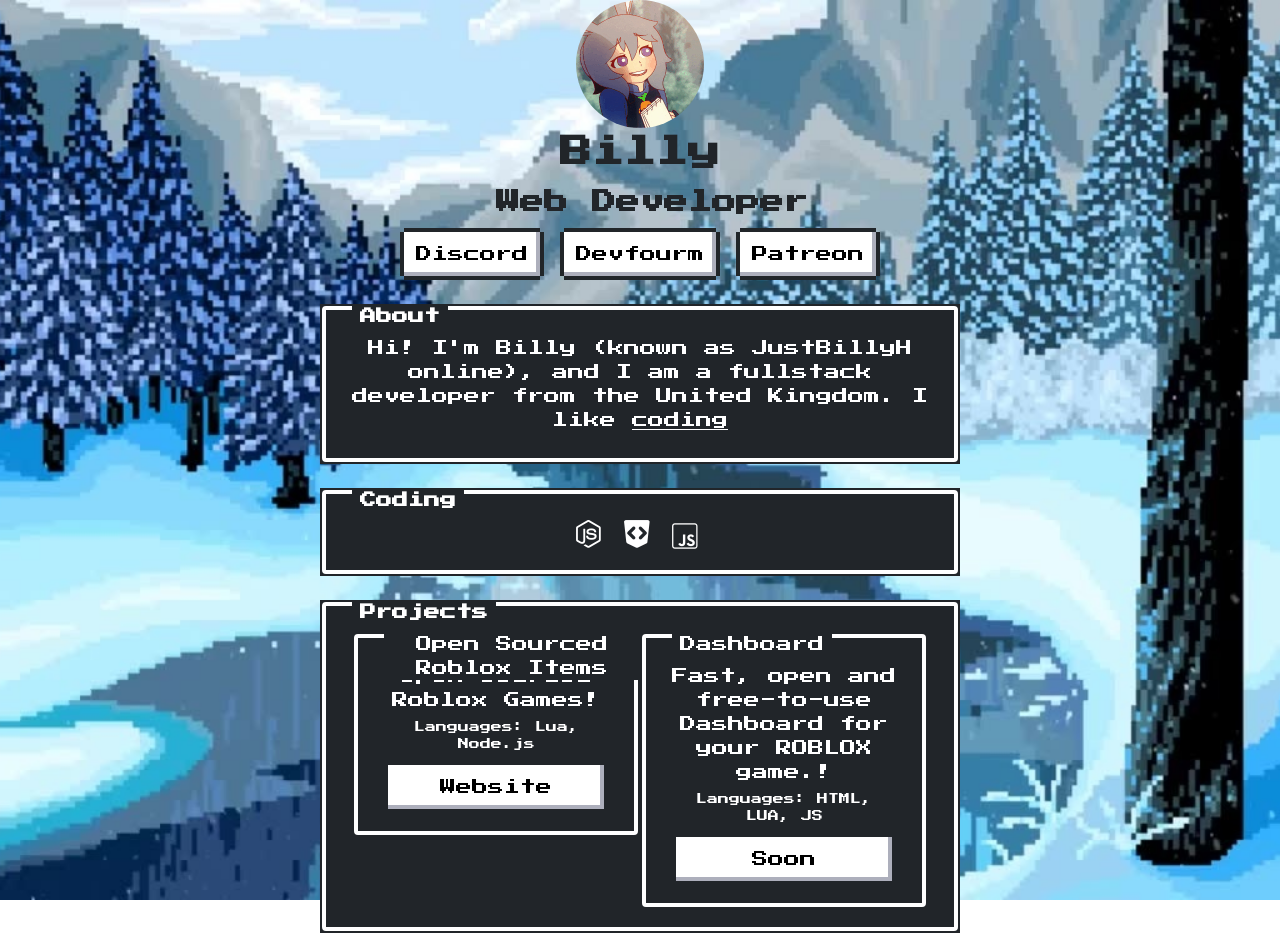
<file: index.html>
<!--

       _           _   ____  _ _ _       _    _ 
      | |         | | |  _ \(_) | |     | |  | |
      | |_   _ ___| |_| |_) |_| | |_   _| |__| |
  _   | | | | / __| __|  _ <| | | | | | |  __  |
 | |__| | |_| \__ \ |_| |_) | | | | |_| | |  | |
  \____/ \__,_|___/\__|____/|_|_|_|\__, |_|  |_|
                                    __/ |       
                                   |___/        
     
-->

<html>

<head>
    <meta https-equiv='Content-Type' content='text/html; charset=utf-8' />
    <title>JustBillyH</title>
    <meta name='viewport' content='width=device-width, initial-scale=1, maximum-scale=1.0, user-scalable=no' />
    <link href='assets/css/nes.min.css' rel='stylesheet' />
    <link href='assets/css/custom.css' rel='stylesheet' />
    <link href='assets/css/font-mfizz.min.css' rel='stylesheet' />
    <link href='https://fonts.googleapis.com/css?family=Press+Start+2P' rel='stylesheet' />
    <meta content='https://cdn.discordapp.com/avatars/559545072648192000/b8cbdb69992b9f3a0fb464ac55da6d22' property='og:image' />
    <meta content='JustBillyH' property='og:title' />
    <meta content='Web Developer from the UK' name='og:description' />
    <meta content='Web Developer from the UK' name='description' />
    <meta name='keywords' content='JustBillyH, website, developer, GitHub, Discord'>
    <meta property='og:url' content='https://justbillyh.xyz' />
    <meta property='og:site_name' content='justbillyh.xyz' />
    <link rel='shortcut icon' href='favicon.png' type='image/x-icon'>
    <link rel='icon' href='favicon.png' type='image/x-icon'>
</head>

<noscript>
    <style>
        .yeet {
            display: initial !important;
        }
    </style>
</noscript>

<body>
    <center>
        <img draggable=false id='icon' src='https://cdn.discordapp.com/avatars/559545072648192000/b8cbdb69992b9f3a0fb464ac55da6d22' onerror="this.src='assets/img/icon.gif'">
        <h1 id='titletext'>Billy</h1>
        <p id='kirby1'></p>
        <p id='kirby2'></p>
        <div id='content'>
            <h2 class='txt-rotate undertitle' id='gang' data-period='2000' data-rotate='["Web Developer", "Backend Developer", "Professional Weeb"]'></h2>
            <h2 class='yeet'>Fullstack Developer</h2><br class='yeet'>
            <a draggable=false href='https://discord.gg/q7C2YVr' class='btn' target='_blank'>Discord</a>
            <a draggable=false href='https://devforum.roblox.com/u/JustBillyH' class='btn' target='_blank'>Devfourm</a>
            <a draggable=false href='https://patreon.com/justbillyh' class='btn' target='_blank'>Patreon</a>
            <br><br>
            <section class='container'>
                <h2 class='title'>About</h2>
                <p>Hi! I'm Billy (known as JustBillyH online), and I am a fullstack developer from the United
                    Kingdom. I
                    like <a href='https://github.com/justbillyh?tab=repositories' target='_blank'>coding</a></p>
            </section>
            <br>
            <section class='container' style='display: inline-block;'>
                <h2 class='title'>Coding</h2>
                   
                   
                <i class='icon-nodejs icon'></i>
                <i class='icon-html icon'></i>
                <i class='icon-javascript icon'></i>
            </section>
            <br>
            <br>
            <section class='container'>
                <h2 class='title'>Projects</h2>
                <div class='containers'>
                    <div style='float:left;' class='container'>
                        <label class='title'>Open Sourced Roblox Items</label>
                        <p>Open Sourced Roblox Games!</p>
                        <p style='font-size: 11px'>Languages: Lua, Node.js</p>
                        <a draggable=false href='https://devforum.roblox.com/t/open-sourced-games-and-bots/243263' class='btn' target='_blank'>Website</a>
                    </div>
                    <div style='float:right;' class='container'>
                        <label class='title'>Dashboard</label>
                        <p>Fast, open and free-to-use Dashboard for your ROBLOX game.!</p>
                        <p style='font-size: 11px'>Languages: HTML, LUA, JS</p>
                        <a draggable=false href='Soon' class='btn' target='_blank'>Soon</a>
                    </div>
                    <h2 class='yeet' style='color: white !important;'>This site is 10x better with Javascript on.</h2>
                </div>
            </section>
        </div>
    </center>
    <script src='assets/js/custom.js'></script>
    <script src='assets/js/type.min.js'></script>
</body>

</html>
</file>
<file: assets/css/custom.css>
/*

       _           _   ____  _ _ _       _    _ 
      | |         | | |  _ \(_) | |     | |  | |
      | |_   _ ___| |_| |_) |_| | |_   _| |__| |
  _   | | | | / __| __|  _ <| | | | | | |  __  |
 | |__| | |_| \__ \ |_| |_) | | | | |_| | |  | |
  \____/ \__,_|___/\__|____/|_|_|_|\__, |_|  |_|
                                    __/ |       
                                   |___/        
*/
body {
    background-image: url('../img/old.jpg');
    background-attachment: fixed !important;
    background-position: center !important;
    background-repeat: no-repeat !important;
    background-size: cover !important;
    height: 100% !important;
}

img {
    border-radius: 50%;
}

p {
    color: white;
}

a {
    color: white !important;
}

.yeet {
    display: none;
}

@media only screen and (min-width: 1000px) {
    .container {
        height: auto;
        width: 50%;
    }
}

::selection {
    background: white;
}

.icon {
    color: white; 
    font-size: 32px !important;
}
</file>
<file: assets/css/nes.min.css>
/*!
* NES.css v0.0.2(alpha) (https://github.com/nostalgic-css/nes.css)
* MIT License

       _           _   ____  _ _ _       _    _ 
      | |         | | |  _ \(_) | |     | |  | |
      | |_   _ ___| |_| |_) |_| | |_   _| |__| |
  _   | | | | / __| __|  _ <| | | | | | |  __  |
 | |__| | |_| \__ \ |_| |_) | | | | |_| | |  | |
  \____/ \__,_|___/\__|____/|_|_|_|\__, |_|  |_|
                                    __/ |       
                                   |___/        

*/
body{font-family:'Press Start 2P', sans-serif;margin:0;line-height:1.5;color:#212529}h1,h2,p{margin-top:0;margin-bottom:0.5rem}.btn{position:relative;display:inline-block;padding:10px 12px;margin:4px;user-select:none;background-color:#fff;color:#000 !important;text-decoration:none !important;box-shadow:inset -4px -4px #adafbc}.btn:hover{background-color:#e7e7e7;box-shadow:inset -6px -6px #adafbc}.btn::after,.btn::before{position:absolute;box-sizing:content-box;width:100%;height:100%;content:'';border-color:#212529;border-style:solid;border-width:4px}.btn::before{top:-4px;left:0;border-right:2px;border-left:2px}.btn::after{top:0;left:-4px;border-top:2px;border-bottom:2px}.container{position:relative;padding:1.5rem 2rem;box-sizing:border-box;display:flex;flex-direction:column;justify-content:flex-start;padding-top:2rem}.container::after,.container::before{position:absolute;z-index:-1;content:''}.container::before{top:0;right:0;bottom:0;left:0;background-color:#212529}.container::after{top:2px;right:2px;bottom:2px;left:2px;border-color:#fff;border-style:solid;border-width:4px;border-radius:4px}.container > .title{position:absolute;top:0;padding:0 0.5rem;margin:0;font-size:1rem;color:#fff;background-color:#212529}
</file>
<file: assets/css/font-mfizz.min.css>
/*!
* Font Mfizz 2.4.1 (https://github.com/fizzed/font-mfizz)
* MIT License

       _           _   ____  _ _ _       _    _ 
      | |         | | |  _ \(_) | |     | |  | |
      | |_   _ ___| |_| |_) |_| | |_   _| |__| |
  _   | | | | / __| __|  _ <| | | | | | |  __  |
 | |__| | |_| \__ \ |_| |_) | | | | |_| | |  | |
  \____/ \__,_|___/\__|____/|_|_|_|\__, |_|  |_|
                                    __/ |       
                                   |___/        

*/
 @font-face{font-family:"FontMfizz";src:url("../font/font-mfizz.eot");src:url("../font/font-mfizz.eot?#iefix") format("embedded-opentype"), url("../font/font-mfizz.woff") format("woff"), url("../font/font-mfizz.ttf") format("truetype"), url("../font/font-mfizz.svg#font-mfizz") format("svg");font-weight:normal;font-style:normal}@media screen and (-webkit-min-device-pixel-ratio:0){@font-face{font-family:"FontMfizz";src:url("../font/font-mfizz.svg#font-mfizz") format("svg")}}[data-icon]:before{content:attr(data-icon)}.icon-css:before,.icon-html:before,.icon-javascript:before,.icon-nodejs:before,.icon-python:before,.icon-sass:before,[data-icon]:before{display:inline-block;font-family:"FontMfizz";font-style:normal;font-weight:normal;font-variant:normal;line-height:1;text-decoration:inherit;text-rendering:optimizeLegibility;text-transform:none;-moz-osx-font-smoothing:grayscale;-webkit-font-smoothing:antialiased;font-smoothing:antialiased}.icon-css:before{content:"\f116"}.icon-html:before{content:"\f13b"}.icon-javascript:before{content:"\f142"}.icon-nodejs:before{content:"\f15a"}.icon-python:before{content:"\f16c"}.icon-sass:before{content:"\f175"}
</file>
